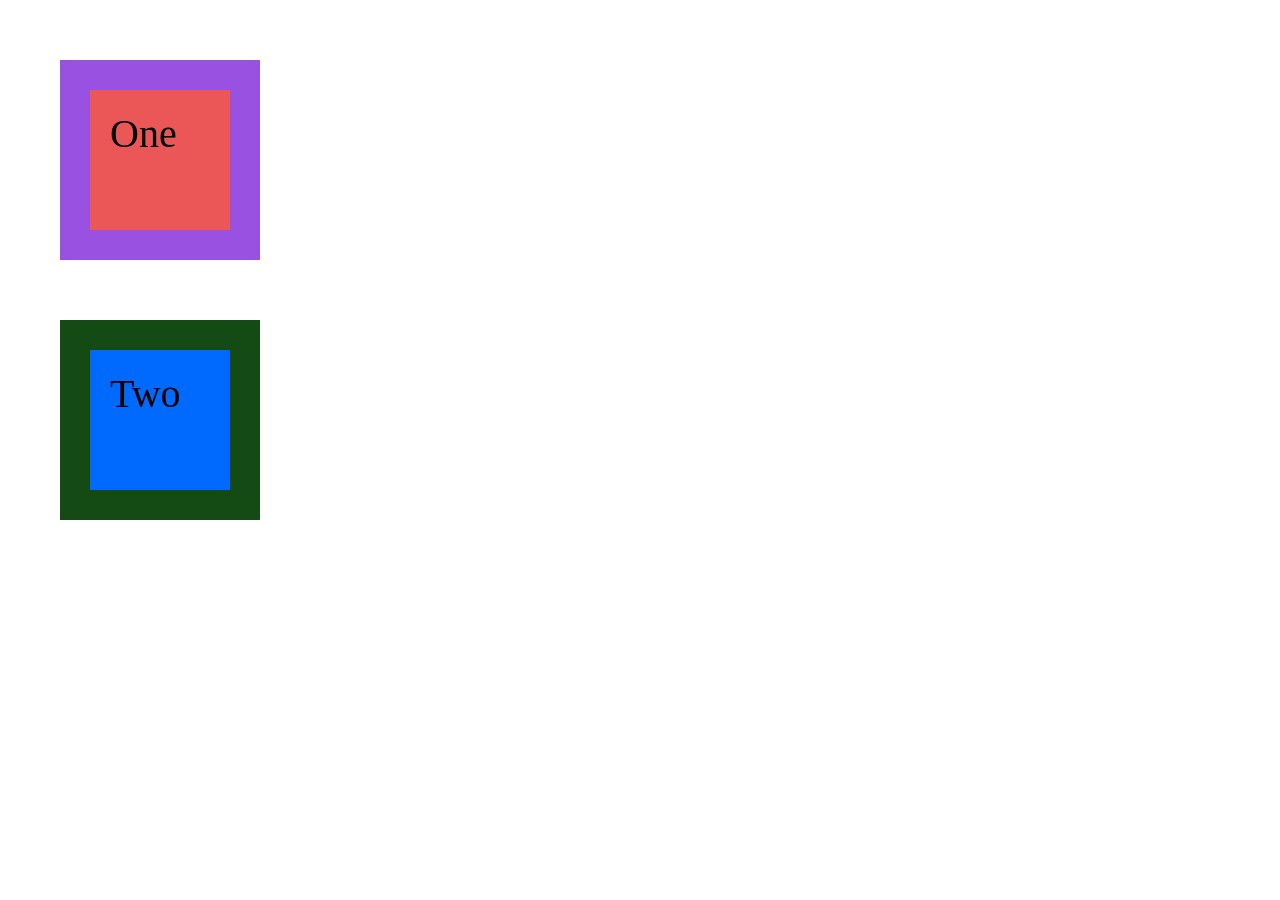
<file: CSS/box/index.html>
<!DOCTYPE html>
<html lan="en">

<head>
    <meta charset="utf-8">
    <link href="style.css" rel="stylesheet">
</head>

<body>
    <p class="box-one">One</p>
    <p class="box-two">Two</p>
</body>

</html>
</file>
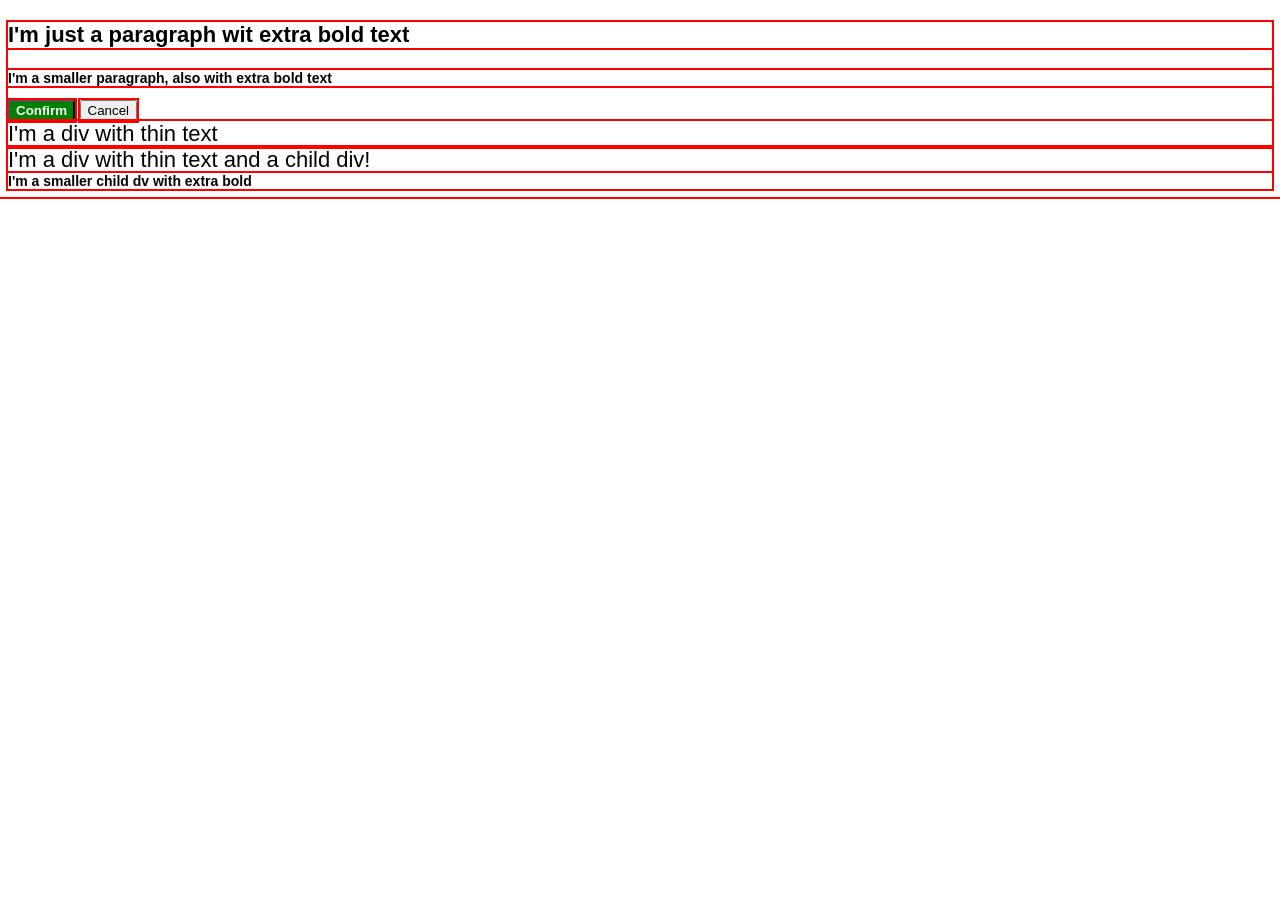
<file: CSS/cascade-fix/index.html>
<!DOCTYPE html>
<html lang="en">

<head>
    <meta charset="utf-8">
    <title>CSS</title>
    <link href="style.css" rel="stylesheet">
</head>

<body>
    <p class="para">I'm just a paragraph wit extra bold text</p>
    <p class="para small-para">I'm a smaller paragraph, also with extra bold text</p>
    <button id="confirm-button">Confirm</button>
    <button id="cancel-button">Cancel</button>
    <div class="text">I'm a div with thin text</div>
    <div class="text">I'm a div with thin text and a child div!
        <div class="text child">I'm a smaller child dv with extra bold</div>
    </div>
</body>

</html>
</file>
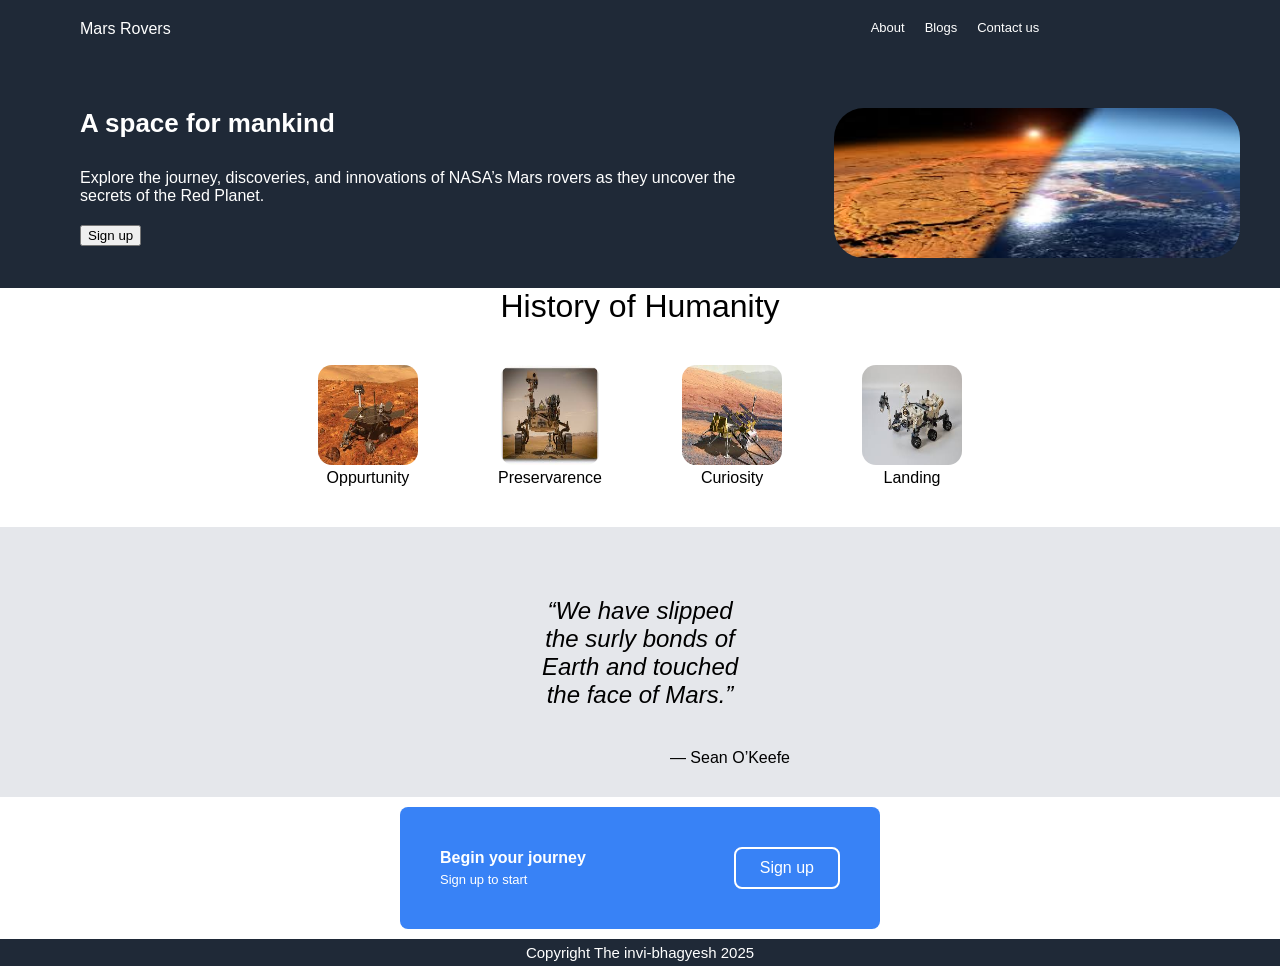
<file: CSS/Landing-site/index.html>
<!DOCTYPE html>
<html lang="en">

<head>
    <meta charset="utf-8">
    <link rel="stylesheet" href="style.css">
    <title>blah-blah</title>
</head>

<body>
    <div class="header">
        <div class="box1">Mars Rovers</div>
        <div class="box2">
            <div class="1">About</div>
            <div class="2">Blogs</div>
            <div class="3">Contact us</div>
        </div>
    </div>

    <div class="content1">
        <div class="con1">
            <div class="heading">A space for mankind</div>
            <div class="para">Explore the journey, discoveries, and innovations of NASA’s Mars rovers as they uncover
                the secrets of the Red Planet.</div>
            <button class="signup1">Sign up</button>
        </div>
        <img class="mainimg" src="./images/1.jpeg">
    </div>
    </div>

    <div class="title2">
        History of Humanity
    </div>
    <div class="content2">

        <div class="BOX">
            <div class="img1"><img src="./images/2.jpeg"></div>
            <div class="text">Oppurtunity</div>
        </div>
        <div class="BOX">
            <div><img src="./images/3.jpeg"></div>
            <div class="text">Preservarence</div>
        </div>
        <div class="BOX">
            <div><img src="./images/4.jpeg"></div>
            <div class="text">Curiosity</div>
        </div>
        <div class="BOX">
            <div><img src="./images/5.jpeg"></div>
            <div class="text">Landing</div>
        </div>
    </div>

    <div class="content3">
        <div class="cont3">
            <div class="quote">“We have slipped the surly bonds of Earth and touched the face of Mars.”</div>
            <div class="author">— Sean O’Keefe </div>
        </div>
    </div>
    <div class="content4">
        <div class="bluebox">
            <div class="blue">
                <div class="support">Begin your journey</div>
                <div class="details">Sign up to start</div>
            </div>
            <button class="signup2">Sign up</button>
        </div>
    </div>
    <div class="footer">
        Copyright The invi-bhagyesh 2025
    </div>
</body>



</html>
</file>
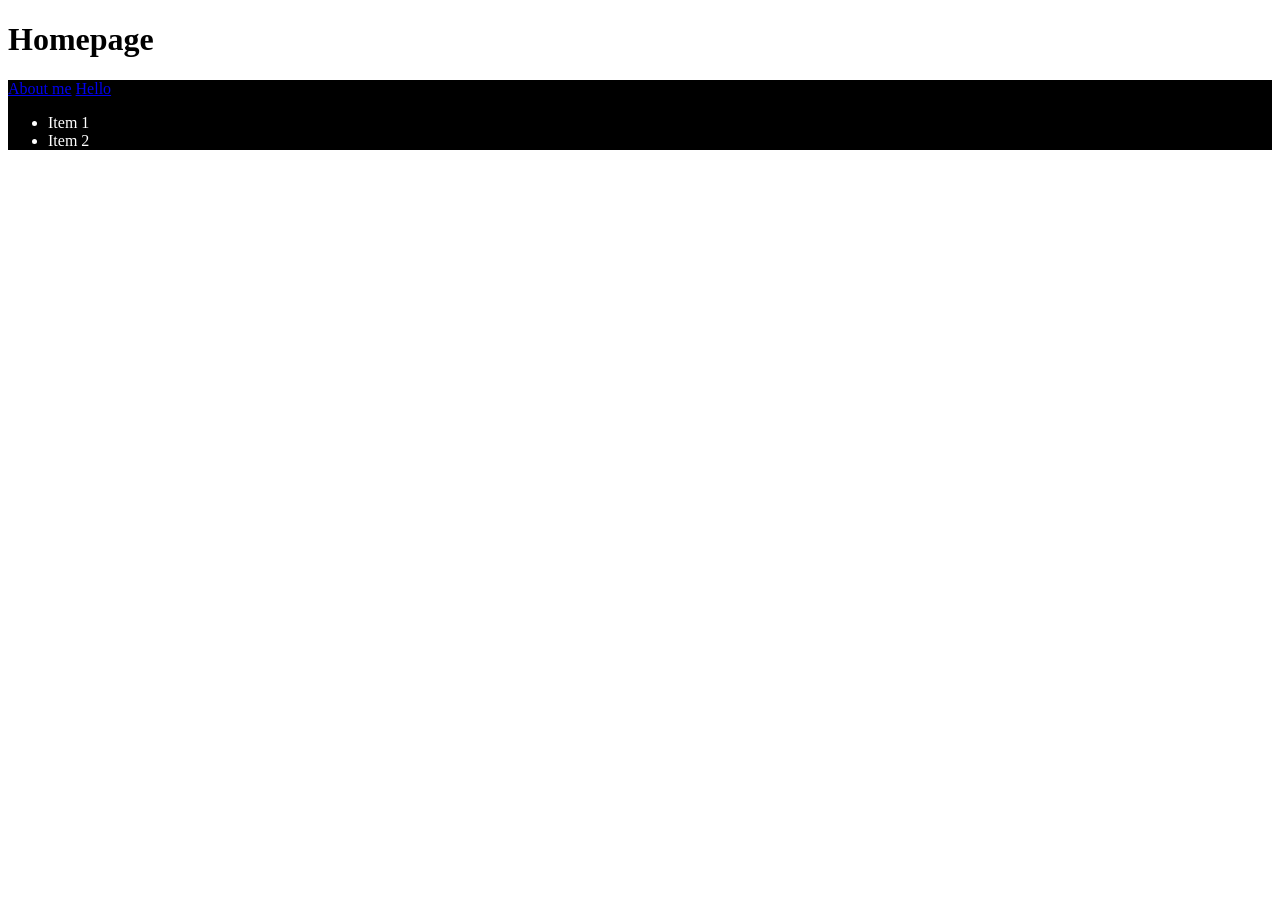
<file: CSS/odin-links-and-images/index.html>
<!DOCTYPE html>
<html>

<head>
    <meta charset="utf-8">
    <link rel="stylesheet" href="style.css">
    <title>
        My First Website
    </title>
</head>

<body>
    <h1>Homepage</h1>
    <div>
        <a href="https://www.invi-bhagyesh.github.io" target="_blank" rel="noopener noreferrer">About me</a>
        <a href="./pages/about.html">Hello</a>
        <ul>
            <li>Item 1</li>
            <li>Item 2</li>
        </ul>
    </div>
</body>

</html>
</file>
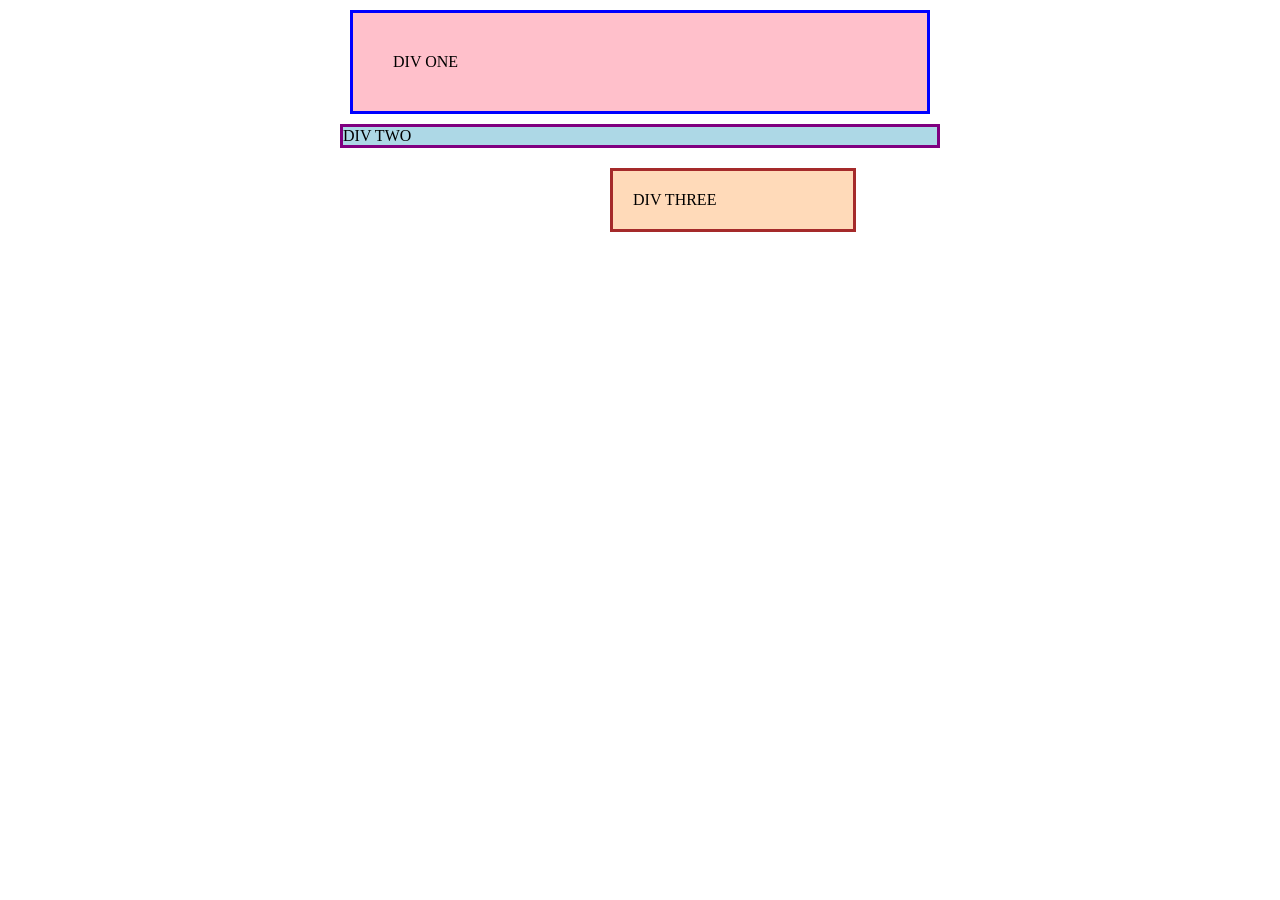
<file: CSS/block-and-inline/01-margin-and-padding/index.html>
<!DOCTYPE html>
<html lan="en">

<head>
    <meta charset="utf-8">
    <link rel="stylesheet" href="style.css">
</head>

<body>
    <div class="one">
        DIV ONE
    </div>
    <div class="two">
        DIV TWO
    </div>
    <div class="three">
        DIV THREE
    </div>
</body>

</html>
</file>
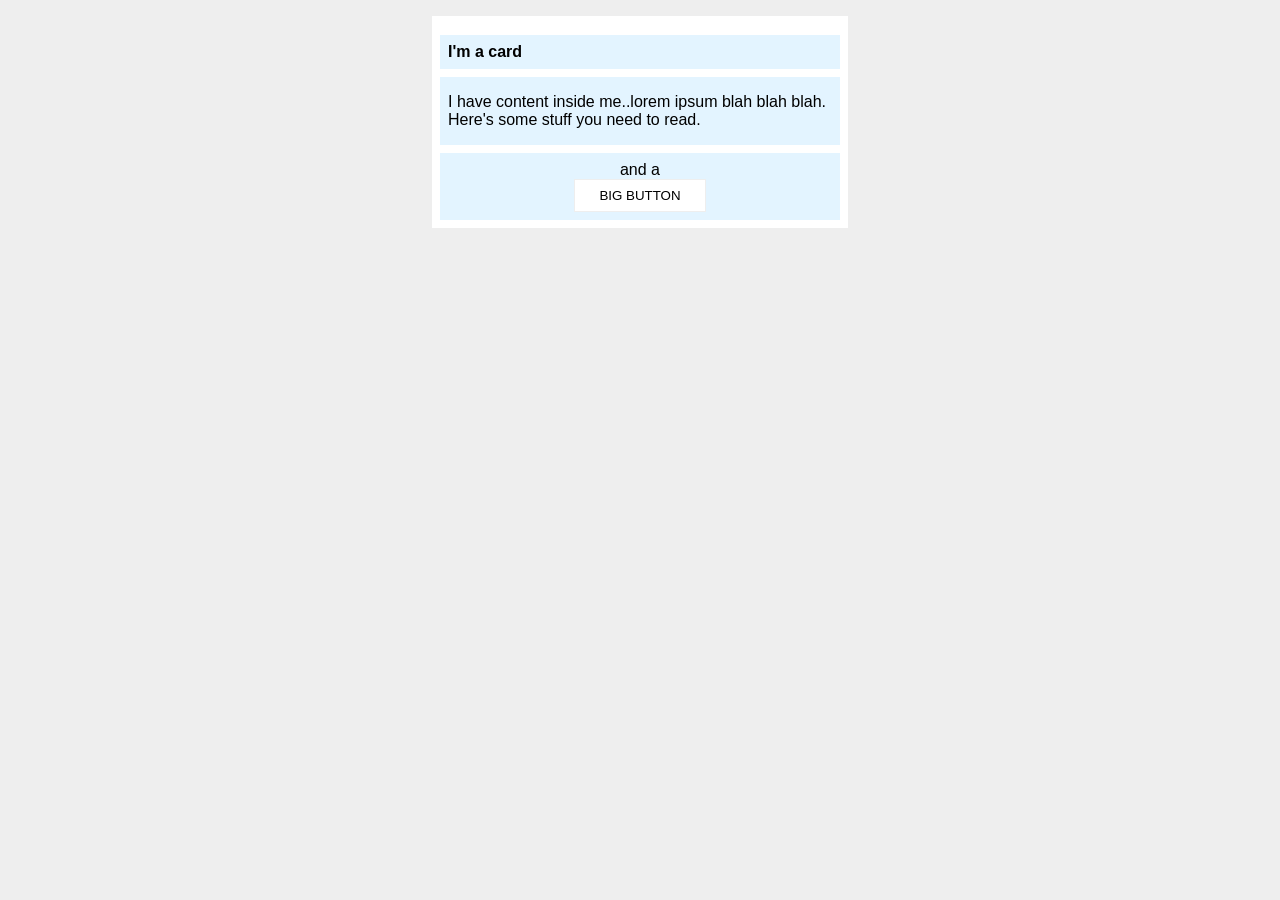
<file: CSS/block-and-inline/02-margin-and-padding-2/index.html>
<!DOCTYPE html>
<html lang="en">

<head>
    <meta charset="UTF-8">
    <meta http-equiv="X-UA-Compatible" content="IE=edge">
    <meta name="viewport" content="width=device-width, initial-scale=1.0">
    <title>Margin and Padding exercise 2</title>
    <link rel="stylesheet" href="style.css">
</head>

<body>
    <div class="card">
        <h1 class="title">I'm a card</h1>
        <div class="content">I have content inside me..lorem ipsum blah blah blah. Here's some stuff you need to read.
        </div>
        <div class="button-container">and a <button>BIG BUTTON</button></div>
    </div>
</body>

</html>
</file>
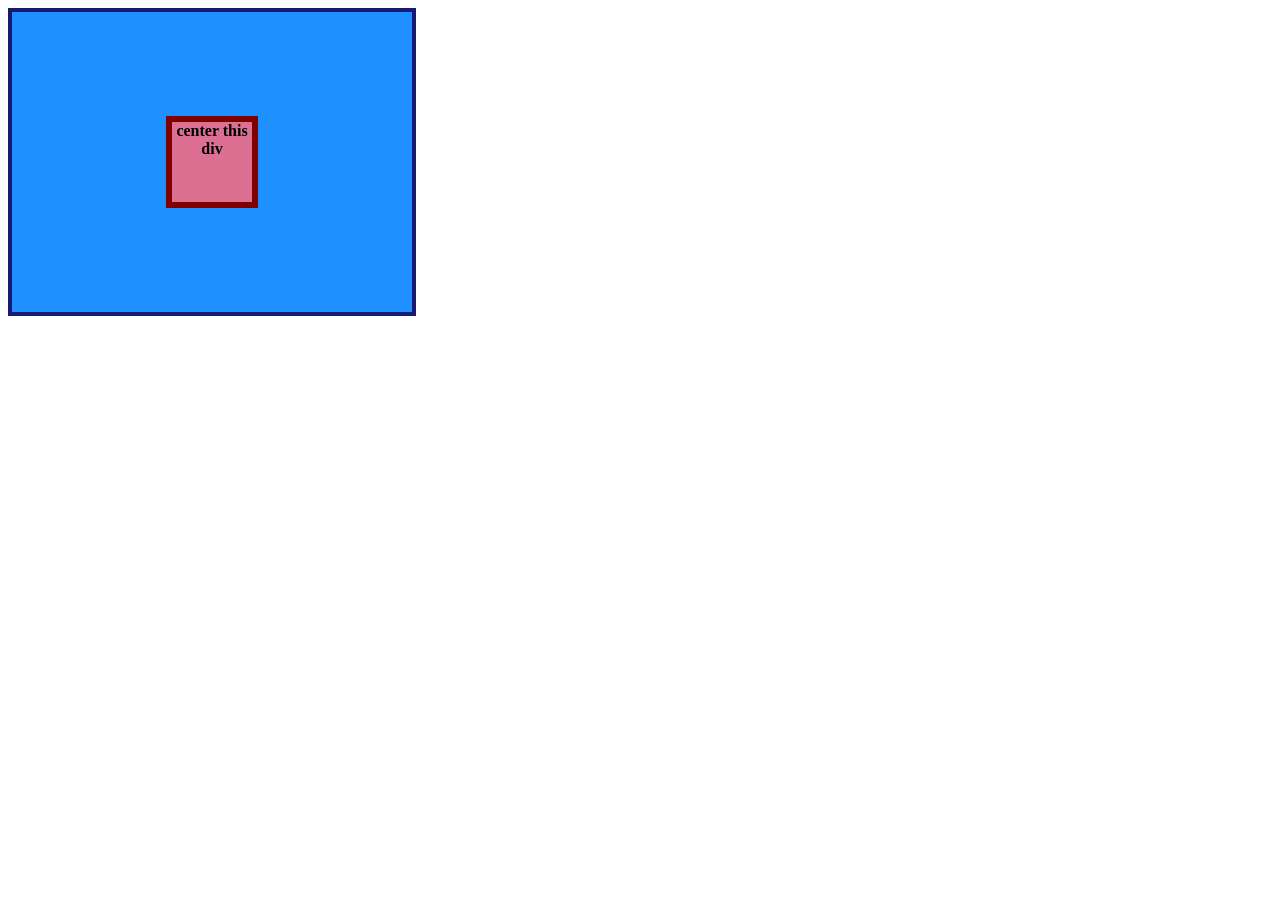
<file: CSS/flex/01-flex-center/index.html>
<!DOCTYPE html>
<html>

<head>
    <link href="style.css" rel="stylesheet">
    <meta charset="utf-8">
</head>

<body>
    <div class="container">
        <div class="box">
            center this div
        </div>
    </div>
</body>

</html>
</file>
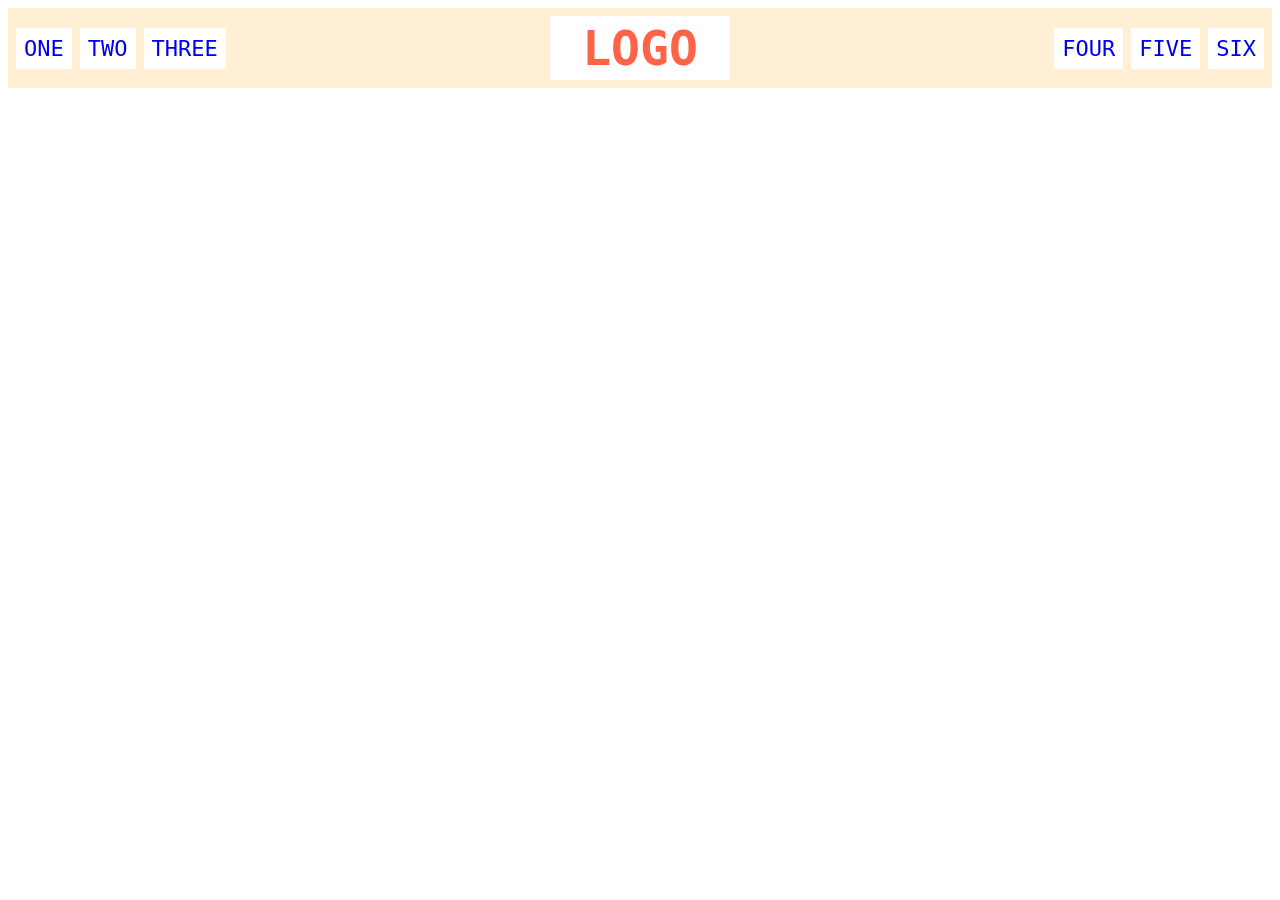
<file: CSS/flex/02-flex-header/index.html>
<!DOCTYPE html>
<html>

<head>
    <link href="style.css" rel="stylesheet">
    <meta charset="utf-8">
</head>

<body>
    <div class="header">
        <div class="left-links">
            <ul>
                <li><a href="#">ONE</a></li>
                <li><a href="#">TWO</a></li>
                <li><a href="#">THREE</a></li>
            </ul>
        </div>
        <div class="logo">LOGO</div>
        <div class="right-links">
            <ul>
                <li><a href="#">FOUR</a></li>
                <li><a href="#">FIVE</a></li>
                <li><a href="#">SIX</a></li>
            </ul>
        </div>
    </div>
</body>

</html>
</file>
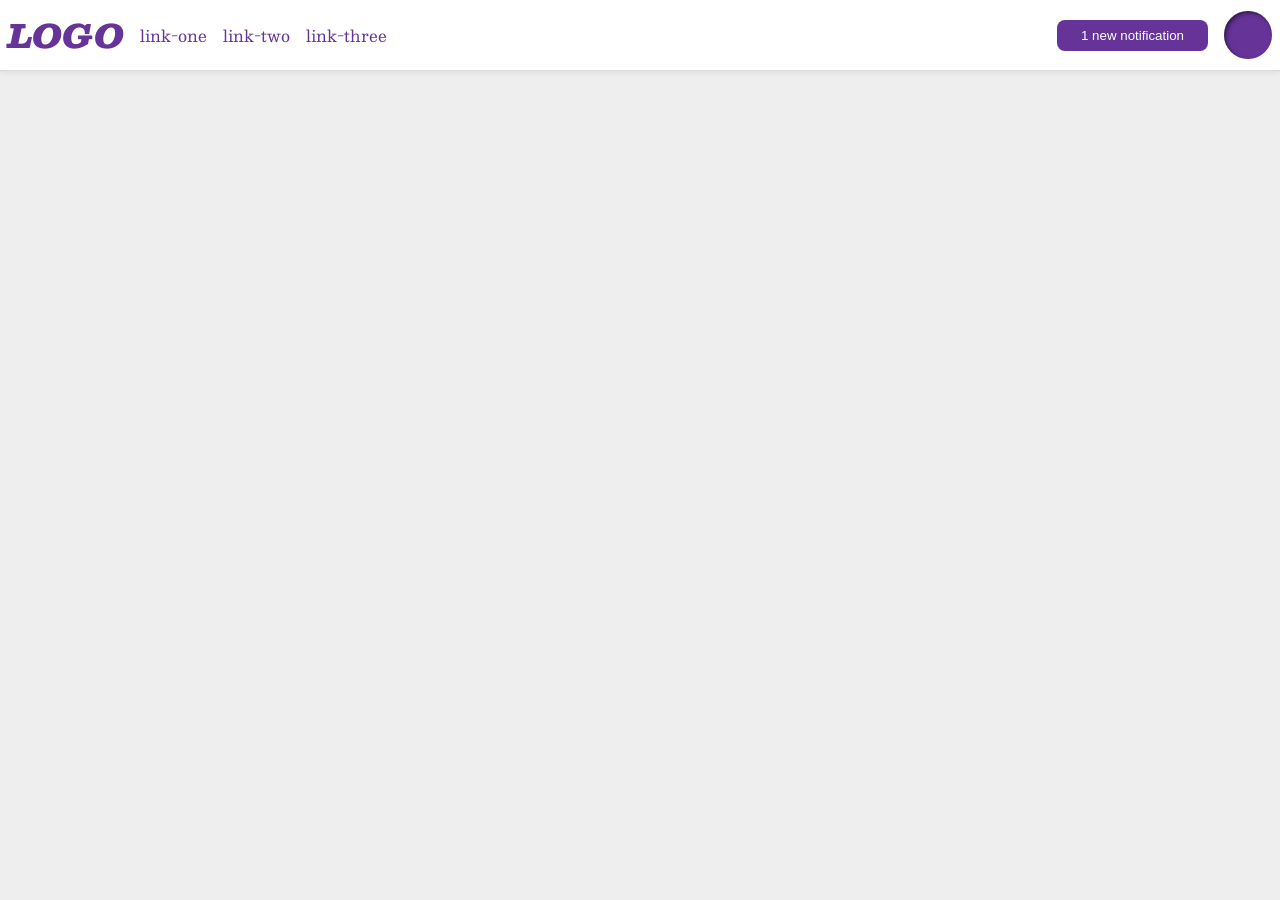
<file: CSS/flex/03-flex-header-2/index.html>
<!DOCTYPE html>
<html>

<head>
    <link href="style.css" rel="stylesheet">
    <meta charset="utf-8">
</head>

<body>
    <div class="header">
        <div class="left-links">
            <div class="logo">
                LOGO
            </div>
            <ul class="links">
                <li><a href="#">link-one</a></li>
                <li><a href="#">link-two</a></li>
                <li><a href="#">link-three</a></li>
            </ul>
        </div>
        <div class="right-links">
            <button class="notifications">
                1 new notification
            </button>
            <div class="profile-image"></div>
        </div>
    </div>
</body>

</html>
</file>
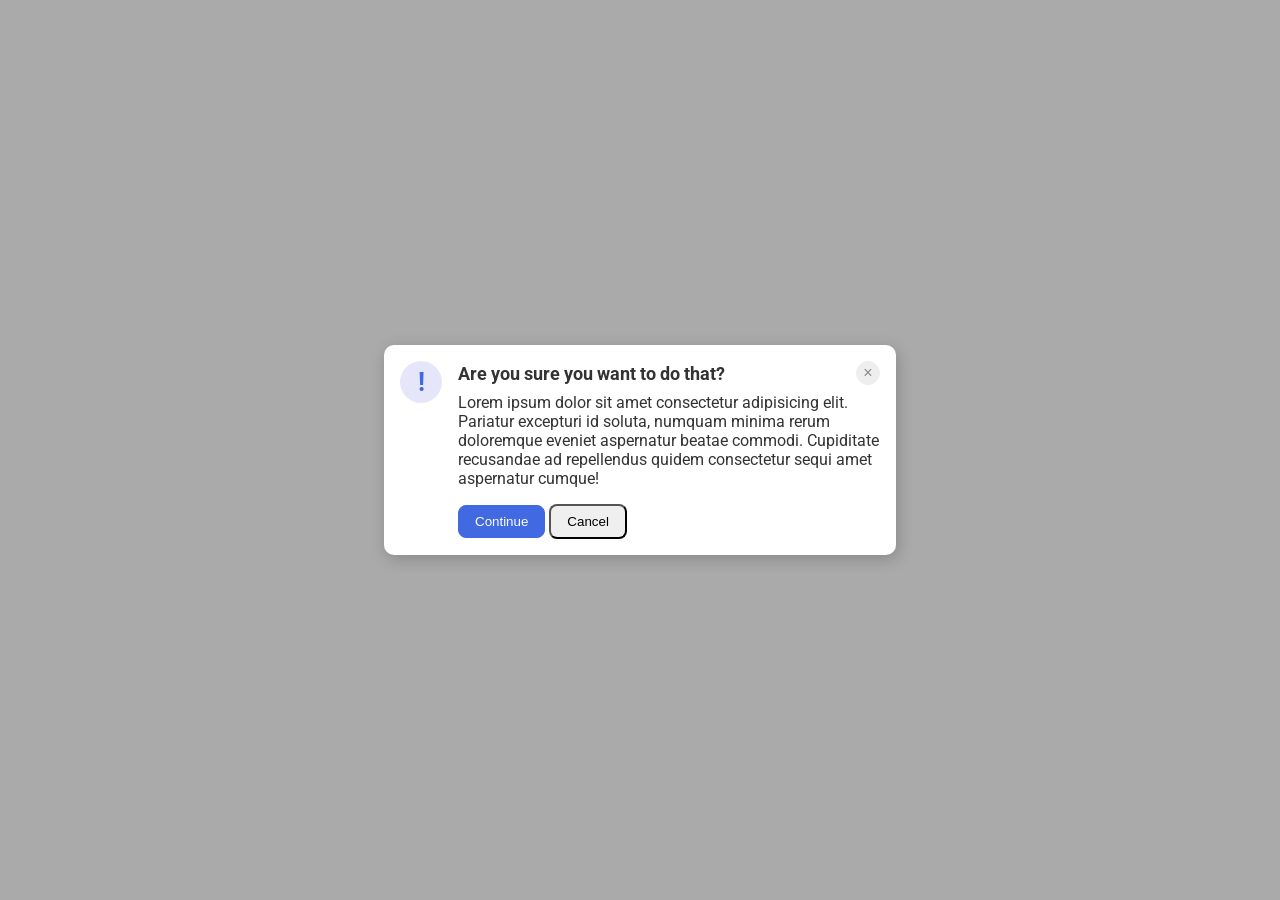
<file: CSS/flex/05-flex-modal/index.html>
<!DOCTYPE html>
<html lan="en">

<head>
    <link rel="stylesheet" href="style.css">
    <meta charset="utf-8">
</head>

<body>
    <div class="modal">
        <div class="icon">!</div>
        <div class="container">
            <div class="header">
                Are you sure you want to do that?
                <button class="close-button">×</button>
            </div>
            <div class="text">Lorem ipsum dolor sit amet consectetur adipisicing elit. Pariatur excepturi id soluta,
                numquam minima rerum doloremque eveniet aspernatur beatae commodi. Cupiditate recusandae ad repellendus
                quidem consectetur sequi amet aspernatur cumque!</div>
            <button class="continue">Continue</button>
            <button class="Cancel">Cancel</button>
        </div>
    </div>
</body>

</html>
</file>
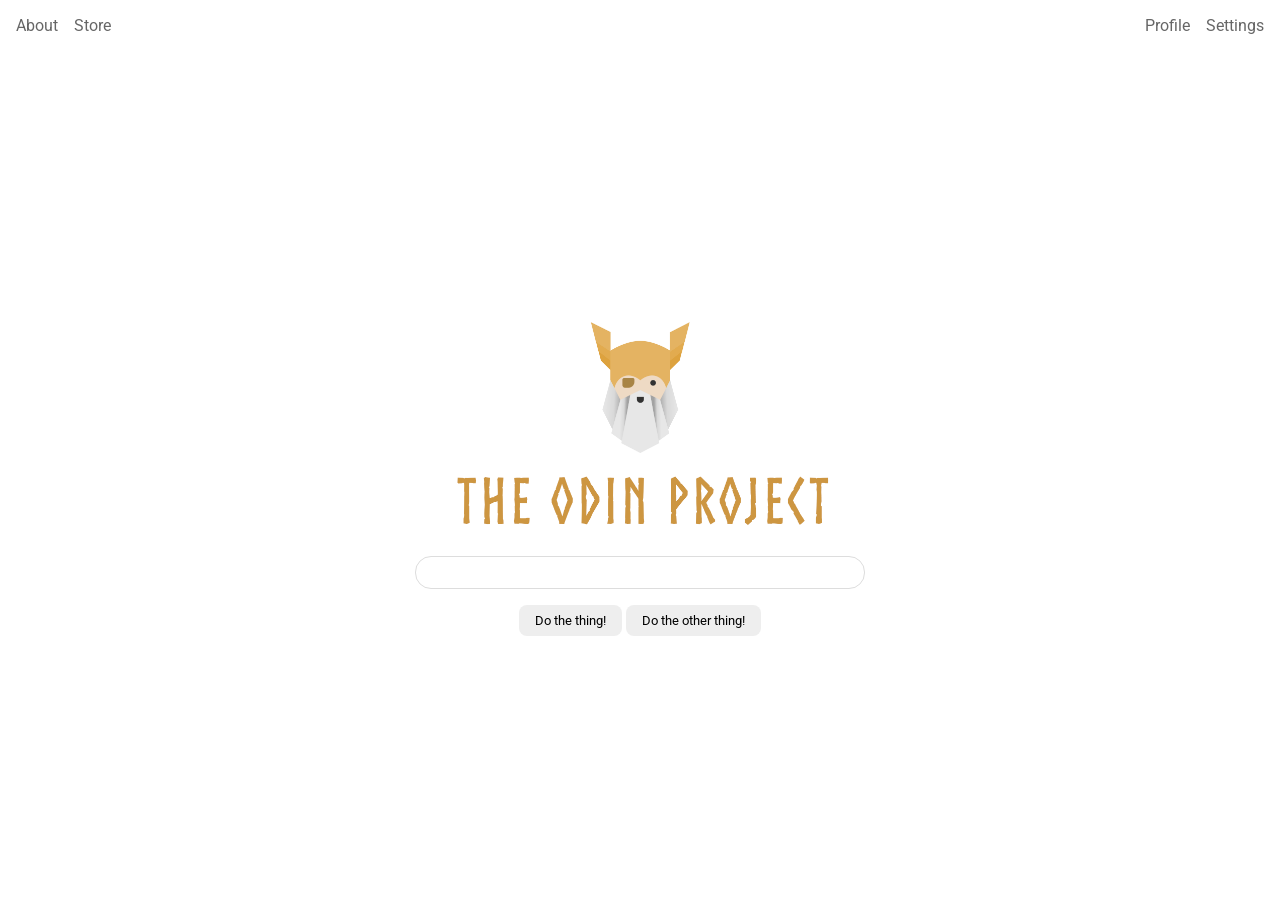
<file: CSS/flex/06-flex-layout/index.html>
<!DOCTYPE html>
<html lan="en">

<head>
    <link rel="stylesheet" href="style.css">
    <meta charset="utf-8">
</head>

<body>
    <div class="header">
        <ul class="left-links">
            <li><a href="#">About</a></li>
            <li><a href="#">Store</a></li>
        </ul>
        <ul class="right-links">
            <li><a href="#">Profile</a></li>
            <li><a href="#">Settings</a></li>
        </ul>
    </div>

    <div class="content">
        <img src="./logo.png" alt="Project logo">
        <div class="input">
            <input type="text">
        </div>
        <div class="buttons">
            <button>Do the thing!</button>
            <button>Do the other thing!</button>

        </div>

    </div>
</body>

</html>
</file>
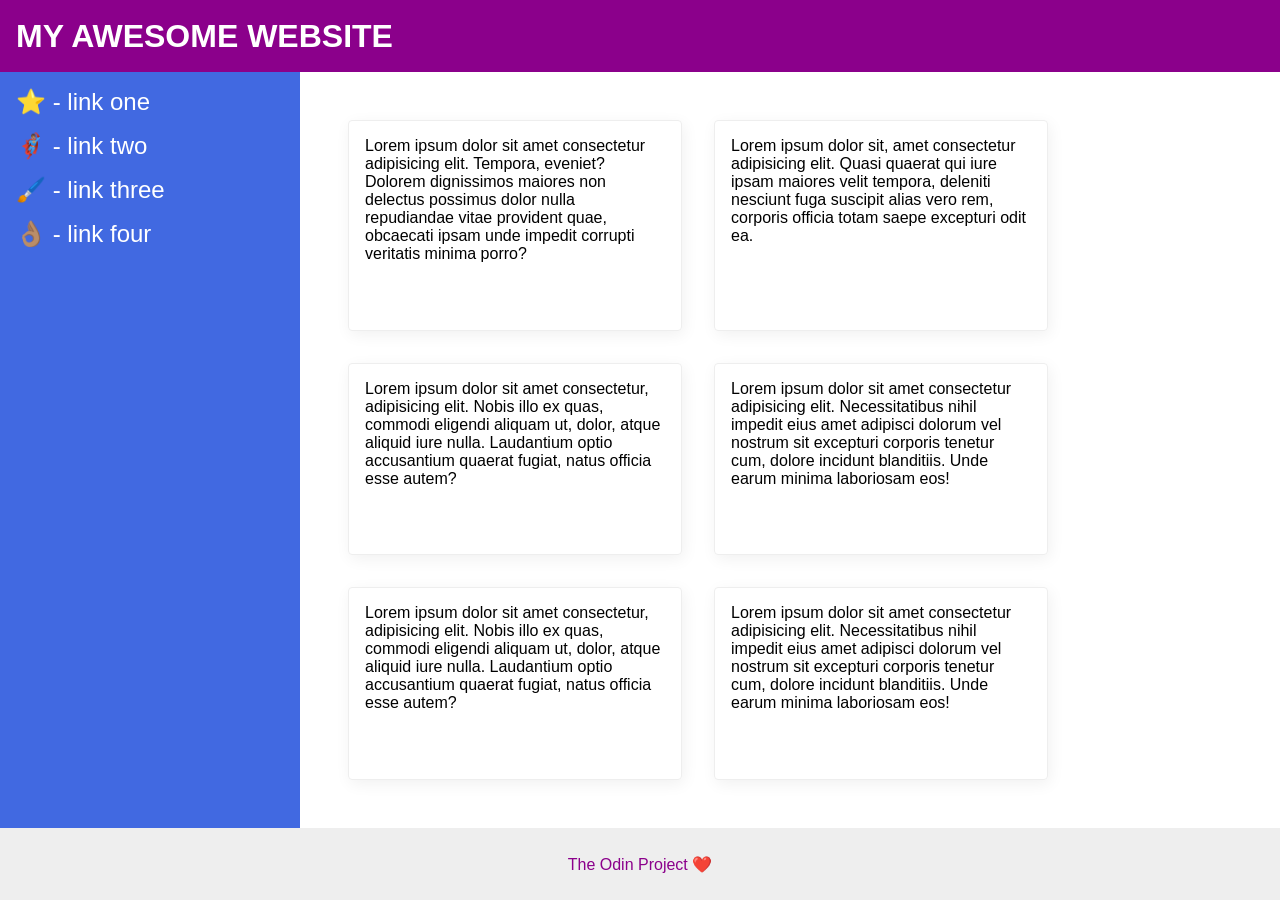
<file: CSS/flex/07-flex-layout-2/index.html>
<!DOCTYPE html>
<html lang="en">

<head>
    <meta charset="UTF-8">
    <meta http-equiv="X-UA-Compatible" content="IE=edge">
    <meta name="viewport" content="width=device-width, initial-scale=1.0">
    <title>The Holy Grail</title>
    <link rel="stylesheet" href="style.css">
</head>

<body>
    <div class="header">
        MY AWESOME WEBSITE
    </div>
    <div class="body">
        <div class="sidebar">
            <ul>
                <li><a href="#">⭐ - link one</a></li>
                <li><a href="#">🦸🏽‍♂️ - link two</a></li>
                <li><a href="#">🖌️ - link three</a></li>
                <li><a href="#">👌🏽 - link four</a></li>
            </ul>
        </div>
        <div class="container">
            <div class="card">Lorem ipsum dolor sit amet consectetur adipisicing elit. Tempora, eveniet? Dolorem
                dignissimos maiores non delectus possimus dolor nulla repudiandae vitae provident quae, obcaecati ipsam
                unde impedit corrupti veritatis minima porro?</div>
            <div class="card">Lorem ipsum dolor sit, amet consectetur adipisicing elit. Quasi quaerat qui iure ipsam
                maiores velit tempora, deleniti nesciunt fuga suscipit alias vero rem, corporis officia totam saepe
                excepturi odit ea.</div>
            <div class="card">Lorem ipsum dolor sit amet consectetur, adipisicing elit. Nobis illo ex quas, commodi
                eligendi aliquam ut, dolor, atque aliquid iure nulla. Laudantium optio accusantium quaerat fugiat, natus
                officia esse autem?</div>
            <div class="card">Lorem ipsum dolor sit amet consectetur adipisicing elit. Necessitatibus nihil impedit eius
                amet adipisci dolorum vel nostrum sit excepturi corporis tenetur cum, dolore incidunt blanditiis. Unde
                earum minima laboriosam eos!</div>
            <div class="card">Lorem ipsum dolor sit amet consectetur, adipisicing elit. Nobis illo ex quas, commodi
                eligendi aliquam ut, dolor, atque aliquid iure nulla. Laudantium optio accusantium quaerat fugiat, natus
                officia esse autem?</div>
            <div class="card">Lorem ipsum dolor sit amet consectetur adipisicing elit. Necessitatibus nihil impedit eius
                amet adipisci dolorum vel nostrum sit excepturi corporis tenetur cum, dolore incidunt blanditiis. Unde
                earum minima laboriosam eos!</div>
        </div>
    </div>
    <div class="footer">
        The Odin Project ❤️
    </div>
</body>

</html>
</file>
<file: CSS/box/style.css>
* {
    padding: 0;
    margin: 0;
    font-size: 40px;
}

.box-one {
    background-color: #EB5757;
    border: 30px solid #9851E0;
    padding: 20px;
    margin: 60px;
    width: 100px;
    height: 100px;
    /* box-sizing: border-box; */
}

.box-two {
    background-color: rgb(0, 106, 255);
    border: 30px solid rgb(20, 74, 20);
    padding: 20px;
    margin: 60px;
    width: 100px;
    height: 100px;
}
</file>
<file: CSS/cascade-fix/style.css>
body {
    font-family: Arial, Helvetica, sans-serif;
}

* {
    outline: 2px solid red;
}

.para,
.small-para {
    color: hsl(0, 0%, 0%);
    font-weight: 800;
}

.para {
    font-size: 22px;
}

.small-para {
    font-size: 14px;
    font-weight: 800;
}

.button {
    background-color: rgb(255, 255, 255);
    color: rgb(0, 0, 0);
    font-size: 20px;

}

div.text {
    color: rgb(0, 0, 0);
    font-weight: 100;
    font-size: 22px;
}

#confirm-button {
    background: green;
    color: white;
    font-weight: bold;
}

div .child {
    color: rgb(0, 0, 0);
    font-weight: 800;
    font-size: 14px;
}
</file>
<file: CSS/Landing-site/style.css>
body {
    font-family: Roboto, sans-serif;
    background: #1F2937;
    display: flex;
    flex-direction: column;
    margin: 0;
}

.header {
    background: #1F2937;
    display: flex;
    color: white;
    margin-bottom: 60px;
    margin-top: 20px;
    margin-left: 80px;


}


.box2 {
    display: flex;
    justify-content: space-evenly;
    font-size: 13px;
    margin-left: 700px;
    gap: 20px;

}

.content1 {
    display: flex;
    color: white;
}

.con1 {
    margin-left: 70px;
    margin-right: 50px;
    padding: 10px;

}

.para {
    margin-top: 30px;
    margin-bottom: 20px;
}

img {
    height: 100px;
    width: 100px;
    border-radius: 14px;
}

.mainimg {
    height: 150px;
    width: 500px;
    padding: 10px;
    border-radius: 40px;
    margin-right: 30px;
    margin-bottom: 20px;
}

.heading {
    font-size: 26px;
    font-weight: 800;
}



.title2 {
    color: black;
    background: white;
    text-align: center;
    font-weight: 100;
    font-size: 32px;

}

.content2 {
    background: white;
    display: flex;
    justify-content: center;
}

.text {
    text-align: center;
}

.BOX {
    margin: 20px;
    padding: 20px;
    display: flex;
    flex-direction: column;
    justify-content: space-evenly;
    align-items: center;

}

.content3 {
    background: #E5E7eb;
    font-family: 'Gill Sans', 'Gill Sans MT', Calibri, 'Trebuchet MS', sans-serif;
    display: flex;
    flex-direction: column;
    align-items: center;
}

.cont3 {
    margin: 30px;
    width: 300px;
}

.author {
    text-align: right;
    font-weight: 100;
    color: black;
}

.content4 {
    display: flex;
    justify-content: center;
    background: white;
}

.bluebox {
    background-color: #3882F6;
    color: white;
    border-radius: 8px;
    padding: 40px 40px;
    display: flex;
    justify-content: space-between;
    align-items: center;
    width: 400px;
    margin: 10px;
}


.footer {
    color: white;
    font-size: 15px;
    text-align: center;
    padding: 5px;
}

.quote {
    font-style: italic;
    font-size: 24px;
    padding: 40px;
    text-align: center;
    color: black
}

.signup2 {
    background-color: transparent;
    border: 2px solid white;
    color: white;
    padding: 10px 24px;
    border-radius: 8px;
    font-size: 16px;
}

/* .blue {} */

.support {
    font-weight: 900;
    margin-bottom: 5px;
}

.details {
    font-size: small;
    font-weight: 100;
}
</file>
<file: CSS/odin-links-and-images/style.css>
div {
    color: white;
    background-color: black;
}
</file>
<file: CSS/block-and-inline/01-margin-and-padding/style.css>
body {
    max-width: 600px;
    margin: 0 auto;
}

.one {
    background: pink;
    border: 3px solid blue;

    padding: 40px;
    margin: 10px;
}

.two {
    background: lightblue;
    border: 3px solid purple;
    /* CHANGE ME */
    margin-bottom: 20px;
}

.three {
    background: peachpuff;
    border: 3px solid brown;
    width: 200px;
    /* CHANGE ME */
    padding: 20px;
    margin-left: 270px;
}
</file>
<file: CSS/block-and-inline/02-margin-and-padding-2/style.css>
body {
    background: #eee;
    font-family: sans-serif;
}

.card {
    width: 400px;
    background: #fff;
    margin: 16px auto;
}

.title {
    background: #e3f4ff;
}

.content {
    background: #e3f4ff;
}

.button-container {
    background: #e3f4ff;
}

button {
    background: white;
    border: 1px solid #eee;
}

/* SOLUTION */

/* disclaimer: duplicating the selectors here isn't best practice.
  In your solution you probably put it right inside the existing selectors,
  which _is_ the best practice.
  
  We separated it out here to make it extra clear what has changed. */

.card {
    padding: 8px;
}

.title {
    margin-bottom: 8px;
    font-size: 16px;
    padding: 8px;
}

.content {
    margin-bottom: 8px;
    padding: 16px 8px;
}

.button-container {
    text-align: center;
    padding: 8px;
}

button {
    display: block;
    margin: 0 auto;
    padding: 8px 24px;
}
</file>
<file: CSS/flex/01-flex-center/style.css>
.body {
    font-family: 'Times New Roman', Times, serif;
    font-size: 10px;
}

.container {
    background: dodgerblue;
    border: 4px solid midnightblue;
    width: 400px;
    height: 300px;

    display: flex;
    align-items: center;
    justify-content: center;
}

.box {
    background: palevioletred;
    font-weight: bold;
    text-align: center;
    border: 6px solid maroon;
    width: 80px;
    height: 80px;
}
</file>
<file: CSS/flex/02-flex-header/style.css>
.header {
    font-family: monospace;
    background: papayawhip;
}

.logo {
    font-size: 48px;
    font-weight: 900;
    color: tomato;
    background: white;
    padding: 4px 32px;
}

ul {
    /* this removes the dots on the list items*/
    list-style-type: none;
}

a {
    font-size: 22px;
    background: white;
    padding: 8px;
    /* this removes the line under the links */
    text-decoration: none;
}

/* Solution */

.header {
    padding: 8px;
    display: flex;
    align-items: center;
    justify-content: space-between;

}

ul {
    display: flex;
    margin: 0;
    padding: 0px;
    gap: 8px;
}
</file>
<file: CSS/flex/03-flex-header-2/style.css>
@import url('https://fonts.googleapis.com/css2?family=Besley:ital,wght@0,400;1,900&display=swap');

body {
    margin: 0;
    background: #eee;
    font-family: Besley, serif;
}

.header {
    background: white;
    border-bottom: 1px solid #ddd;
    display: flex;
    box-shadow: 0 0 8px rgba(0, 0, 0, .1);
    justify-content: space-between;
    padding: 8px;
}

.profile-image {
    background: rebeccapurple;
    box-shadow: inset 2px 2px 4px rgba(0, 0, 0, .5);
    border-radius: 50%;
    width: 48px;
    height: 48px;
}

.logo {
    color: rebeccapurple;
    font-size: 32px;
    font-weight: 900;
    font-style: italic;
}

button {
    border: none;
    border-radius: 8px;
    background: rebeccapurple;
    color: white;
    padding: 8px 24px;
}

a {
    text-decoration: none;
    color: rebeccapurple;
}

ul {
    display: flex;
    margin: 0;
    padding: 0;
    gap: 16px;
    list-style-type: none;

}

.left-links,
.right-links {
    display: flex;
    align-items: center;
    gap: 16px;
}
</file>
<file: CSS/flex/05-flex-modal/style.css>
@import url('https://fonts.googleapis.com/css2?family=Roboto:wght@400;700&display=swap');

html,
body {
    height: 100%;
}

body {
    font-family: Roboto, sans-serif;
    margin: 0;
    background: #aaa;
    color: #333;
    display: flex;
    align-items: center;
    justify-content: center;
}

.modal {
    background: white;
    width: 480px;
    border-radius: 10px;
    box-shadow: 2px 4px 16px rgba(0, 0, 0, .2);
}

.icon {
    color: royalblue;
    font-size: 26px;
    font-weight: 700;
    background: lavender;
    width: 42px;
    height: 42px;
    border-radius: 50%;
    display: flex;
    align-items: center;
    justify-content: center;
}

.close-button {
    background: #eee;
    border-radius: 50%;
    color: #888;
    font-weight: 400;
    height: 24px;
    width: 24px;
    display: flex;
    align-items: center;
    justify-content: center;
    border: 1px solid #eee;
    padding: 0;

}

.button {
    cursor: pointer;
    padding: 8px 16px;
    border-radius: 8px;
}

button.continue {
    background: royalblue;
    border: 1px solid royalblue;
    color: white;
}

button.cancel {
    background: white;
    border: 1px solid #ddd;
    color: royalblue;
}

.modal {
    display: flex;
    gap: 16px;
    padding: 16px;
}

@import url('https://fonts.googleapis.com/css2?family=Roboto:wght@400;700&display=swap');

html,
body {
    height: 100%;
}

body {
    font-family: Roboto, sans-serif;
    margin: 0;
    background: #aaa;
    color: #333;
    /* I'll give you this one for free */
    display: flex;
    align-items: center;
    justify-content: center;
}

.modal {
    background: white;
    width: 480px;
    border-radius: 10px;
    box-shadow: 2px 4px 16px rgba(0, 0, 0, .2);
}

.icon {
    color: royalblue;
    font-size: 26px;
    font-weight: 700;
    background: lavender;
    width: 42px;
    height: 42px;
    border-radius: 50%;
    display: flex;
    align-items: center;
    justify-content: center;
}

.close-button {
    background: #eee;
    border-radius: 50%;
    color: #888;
    font-weight: 400;
    font-size: 16px;
    height: 24px;
    width: 24px;
    display: flex;
    align-items: center;
    justify-content: center;
    border: 1px solid #eee;
    padding: 0;
}

button {
    cursor: pointer;
    padding: 8px 16px;
    border-radius: 8px;
}

button.continue {
    background: royalblue;
    border: 1px solid royalblue;
    color: white;
}

button.cancel {
    background: white;
    border: 1px solid #ddd;
    color: royalblue;
}

/* SOLUTION: */

.modal {
    display: flex;
    gap: 16px;
    padding: 16px;
}

.icon {
    /* this keeps the icon from getting smashed by the text */
    flex-shrink: 0;
}

.header {
    display: flex;
    align-items: center;
    justify-content: space-between;
    font-size: 18px;
    font-weight: 700;
    margin-bottom: 8px;
}

.text {
    margin-bottom: 16px;
}
</file>
<file: CSS/flex/06-flex-layout/style.css>
@import url('https://fonts.googleapis.com/css2?family=Roboto:wght@400;700&display=swap');

body {
    height: 100vh;
    margin: 0;
    overflow: hidden;
    font-family: Roboto, sans-serif;
}

img {
    width: 600px;
}

button {
    font-family: Roboto, sans-serif;
    border: none;
    border-radius: 8px;
    background: #eee;
}

input {
    border: 1px solid #ddd;
    border-radius: 16px;
    padding: 8px 24px;
    width: 400px;
}

/* SOLUTION */

body {
    display: flex;
    flex-direction: column;
}

button {
    padding: 8px 16px;
}

.content {
    flex: 1;
    display: flex;
    align-items: center;
    justify-content: center;
    flex-direction: column;
    gap: 16px;
}

a {
    color: #666;
    text-decoration: none;
}

.header,
.footer {
    display: flex;
    justify-content: space-between;
    padding: 16px;
}

.footer {
    background: #eee;
}

ul {
    display: flex;
    list-style: none;
    margin: 0;
    padding: 0;
    gap: 16px
}
</file>
<file: CSS/flex/07-flex-layout-2/style.css>
body {
    font-family: -apple-system, BlinkMacSystemFont, 'Segoe UI', Roboto, Oxygen, Ubuntu, Cantarell, 'Open Sans', 'Helvetica Neue', sans-serif;
    margin: 0;
    min-height: 100vh;
}

.header {
    height: 72px;
    background: darkmagenta;
    color: white;
}

.footer {
    height: 72px;
    background: #eee;
    color: darkmagenta;
}

.sidebar {
    width: 300px;
    background: royalblue;
    box-sizing: border-box;
}

.card {
    border: 1px solid #eee;
    box-shadow: 2px 4px 16px rgba(0, 0, 0, .06);
    border-radius: 4px;
}

/* SOLUTION */

body {
    display: flex;
    flex-direction: column;
}

.header {
    display: flex;
    align-items: center;
    padding: 0 16px;
    font-size: 32px;
    font-weight: 900;
}

.body {
    flex: 1;
    display: flex;
}

.sidebar {
    flex-shrink: 0;
    padding: 16px;
}

ul {
    list-style-type: none;
    margin: 0;
    padding: 0;
}

li {
    margin-bottom: 16px;
}

a {
    color: white;
    text-decoration: none;
    font-size: 24px;
}

.container {
    padding: 48px;
    display: flex;
    flex-wrap: wrap;
    gap: 32px;
}

.card {
    padding: 16px;
    width: 300px;
}

.footer {
    display: flex;
    align-items: center;
    justify-content: center;
}
</file>
